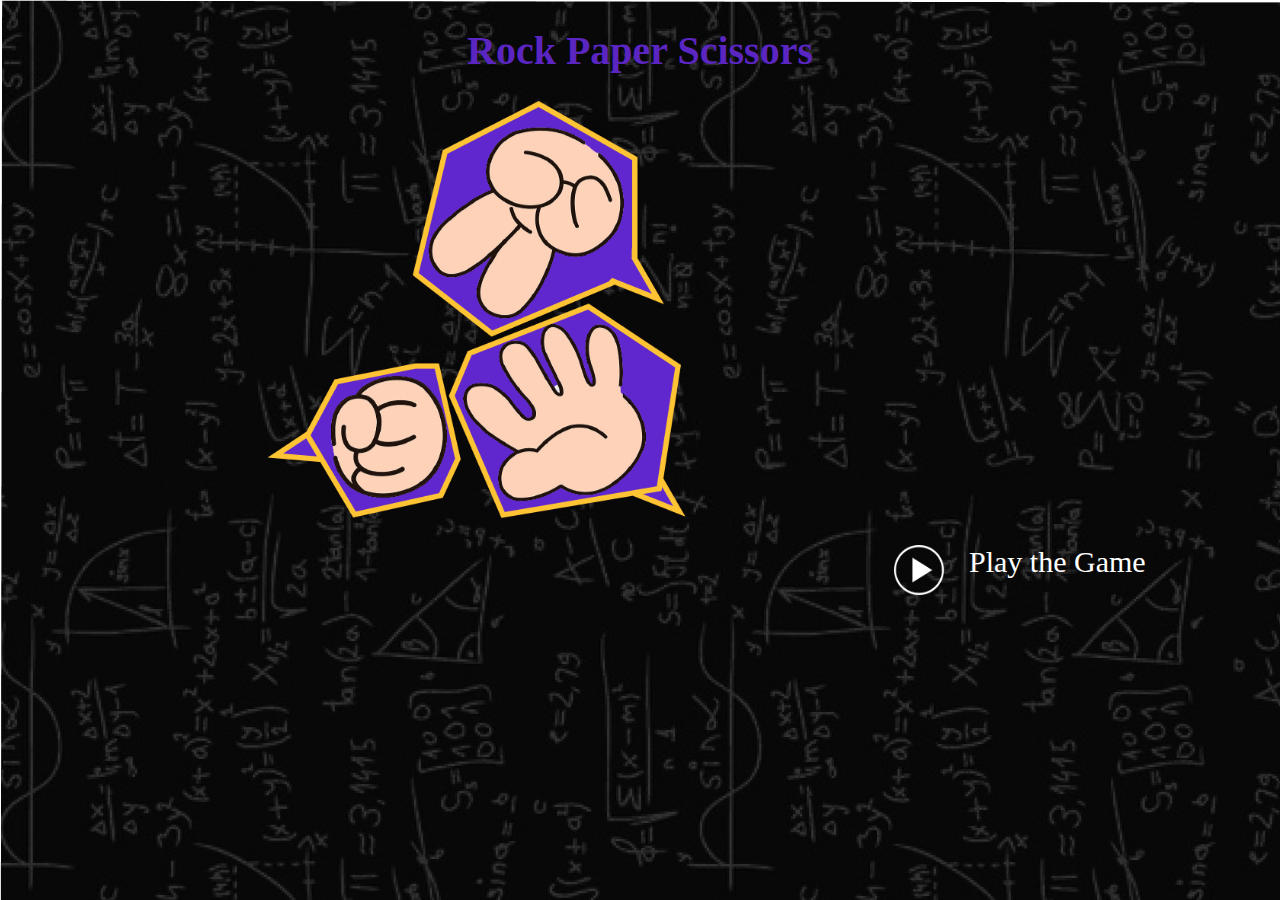
<file: index.html>
<!DOCTYPE html>
<html>
    <head>
        <title>Rock-Paper-Scissor</title>
        <link rel="stylesheet" href="style.css">
    </head>
    <body class="index">
        <h1>Rock Paper Scissors</h1>
        <img src="assets/game-image.png" id="img1">
        <div id="play">
        <img src="assets/play-button.png" class="img2" id="img2">
        <span id="h3">Play the Game</span>
        </div>
        <script src="app.js"></script>
    </body>
</html>
</file>
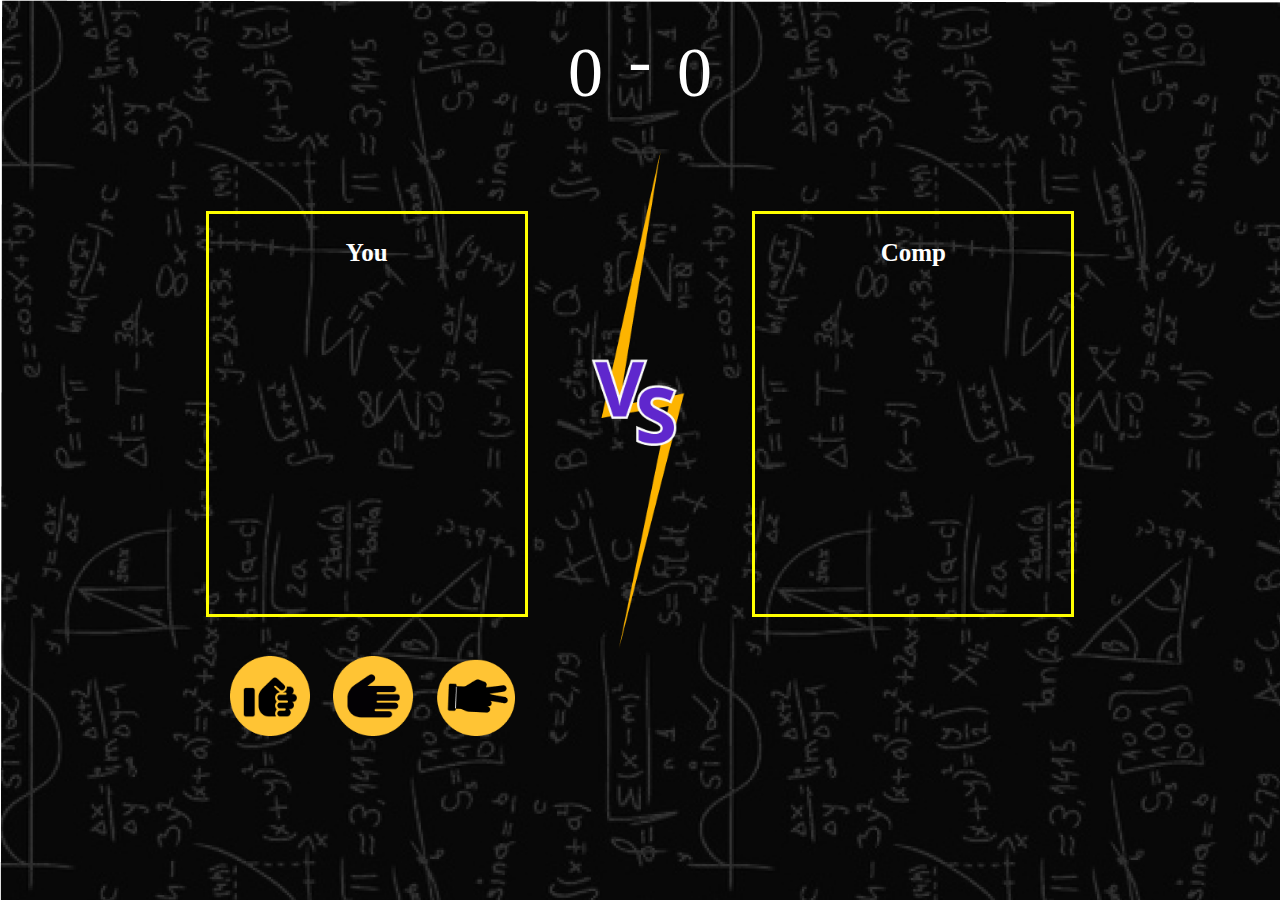
<file: game.html>
<!DOCTYPE html>
<html>
    <head>
        <title>Lets Play</title>
        <link rel="stylesheet" href="style.css">

    </head>
    <body>
        <div class="score">
            <span id="you">0 </span> -  
            <span id="comp">0</span>
        </div>
        <div class="conatiner">
        
        <div class="box1">
            <h3>You</h3>
            <div id="you-image">
                <img src="assets\rock-hand.png" id="rock-hand">
                <img src="assets\paper-hand.png" id="paper-hand">
                <img src="assets\scissors-hand.png" id="scissor-hand">

            </div>
            <div class="imgs" id="imgs">
                <img src="assets\rock-logo.png" id="rock">
                <img src="assets\paper-logo.png" id="paper">
                <img src="assets\scissors-logo.png" id="scissor">
            </div>
        </div>
        <img src="assets\vs.png" class="vs">
        <div class="box1">
            <h3>Comp</h3>
            <div id="comp-image"></div>
        </div>
        </div>
        <div id = "winner">
            <span id="result" class="result"></span>
            <button id="playagain" class="btn">Play Again</button>
        </div>
        <script src="game.js"></script>

    </body>
</html>
</file>
<file: style.css>
@import url('https://fonts.googleapis.com/css2?family=Russo+One&display=swap');

body{
    background-image: url(assets/bg.png);
}
h1{
    display:flex;
    align-items: center;
    justify-content: center;
    color:rgb(90,37,192);
    font-size:40px;
    font-family: 'Poppins';
}
#img1{
    margin-left: 20%;
    width:35%;
    height:35%;

}
#img2{
    width:50px;
    height:50px;    
}
#h3{
    display:flex;
    font-size:30px;
    margin-right:10%;
    margin-left:2%;
    padding-bottom: 3%;
    color:white;
    
}
#play{
    display:flex;
    justify-content: end;
}

.box1,
.box2{
    border:3px solid yellow;
    width:25%;
    height:400px;
    

}
#rock{
    position:absolute;
    top:70%;
    left:16%;
    width:80px;
    height:80px;
    padding:2%;
}
#paper{
    position:absolute;
    top:70%;
    left:24%;
    width:80px;
    padding:2%;
    height:80px;
}
#scissor{
    position:absolute;
    top:70%;
    left:32%;
    width:80px;
    padding:2%;
    height:80px;
}

h3{
    justify-content: center;
    display: flex;
    align-content: center;
    font-size: 25px;
    color:white;
}
.conatiner{
    justify-content: center;
    display: flex;
    align-items: center;
    padding-top: 0%;
    margin-top: 0%;

}
.vs{
    padding:5%;
    height:500px;
    padding-top:3%;
}
.score{
    color:white;
    display:flex;
    justify-content: center;
    align-items: center;
    font-size:70px;
}
.score span{
    padding:2%;
    padding-bottom:0px;
    font-family: 'Poppins';
}
#rock-hand ,
#paper-hand,
#scissor-hand{
    display:none;
    width:100%;
    height:200px;
    object-fit: cover;
    margin-top: 0%;
    padding:0%
    
}
#comp-image img{
    width:100%;
    height:300px;
    float:center;
}

#winner .btn{
    background-color: rgb(233, 233, 104);
    color:white;
    font-size:30px;
    border-radius: 10px;
    margin-left:44%;
    padding:1%;
    display:none;
    margin-top:20px;

}
.result{
    font-size:30px;
    font-family: sans-serif;
    color:white;
    display:flex;
    align-items: center;
    justify-content: center;
}
</file>
